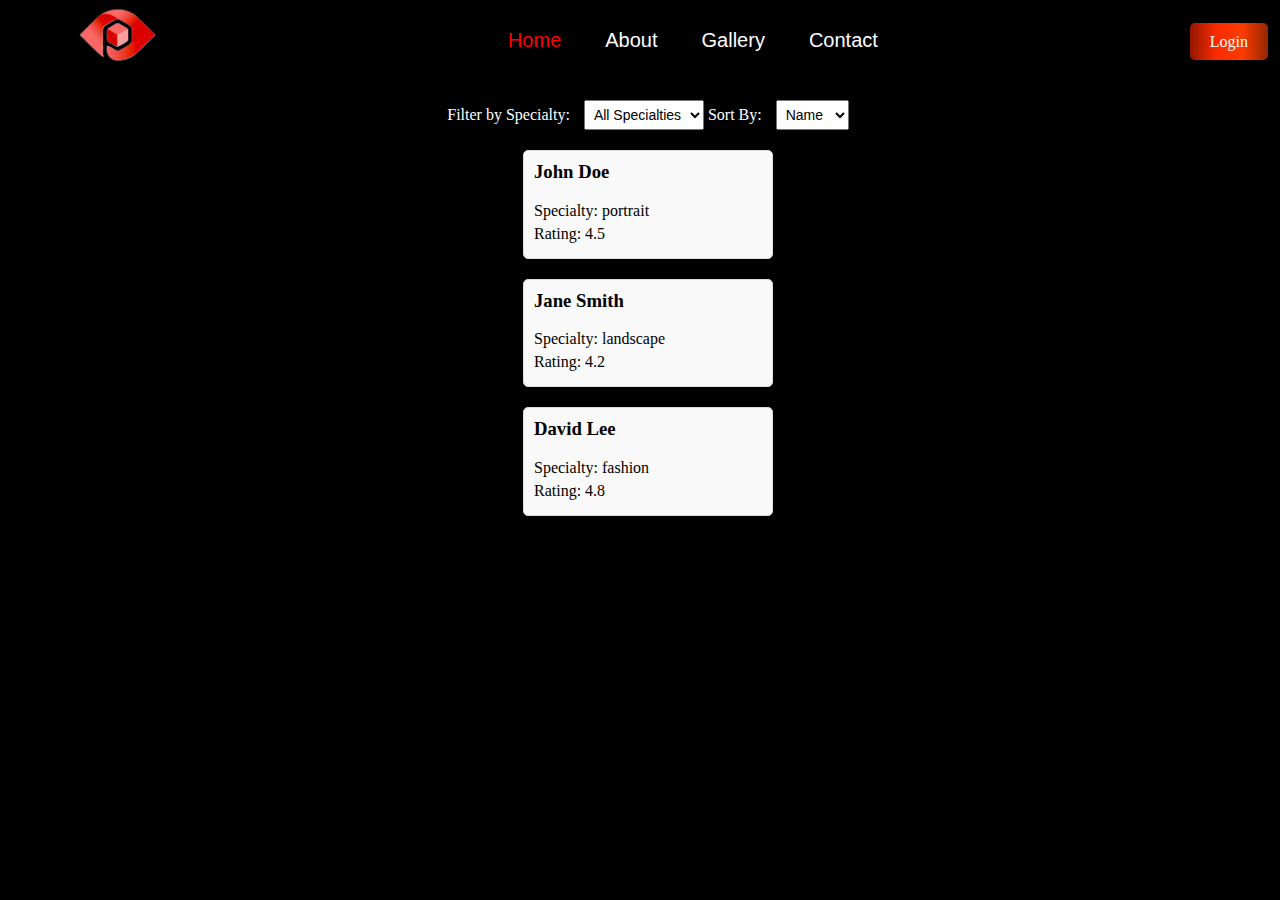
<file: picdits/hiringpage.html>
<!DOCTYPE html>
<html lang="en">
<head>
    <meta charset="UTF-8">
    <meta name="viewport" content="width=device-width, initial-scale=1.0">
    <title>Document</title>
</head>
<body>
    <!-- <header> -->
        <nav>
            <div class="logo">
                     <span><img src="Screenshot (17).png" alt=""></span>
            </div>
            <div class="menu">
                <a href="index.html">Home</a>
                <a href="#member"  >About</a>
                <a href="#">Gallery</a>
                <a href="#newsletter">Contact</a>
            </div>
            <div class="icon">
                <i class="fa fa-search"></i>
                <a href="signup.html">Login</a>
            </div>
        </nav>
    <!-- </header> -->
    <div class="filter-section">
        <label for="specialty-filter">Filter by Specialty:</label>
        <select id="specialty-filter">
          <option value="all">All Specialties</option>
          <option value="portrait">Portrait</option>
          <option value="landscape">Landscape</option>
          <option value="fashion">Fashion</option>
          <!-- Add more specialties as needed -->
        </select>
        
        <label for="sort-by">Sort By:</label>
        <select id="sort-by">
          <option value="name">Name</option>
          <option value="rating">Rating</option>
          <!-- Add more sorting options as needed -->
        </select>
      </div>
      
      <div class="photo-editors-list">
        <!-- Photo editors will be dynamically added here -->
      </div>

      <style>
        /* Add your CSS styles here */

/* CSS for filtering section */
body{
    width: 100%;
    height: auto;
    /* background:linear-gradient(rgba(0,0,0,0.8),rgba(0,0,0,0.8)), url(takashi-miyazaki-q2bHGRyJH64-unsplash\(1\).jpg); */
    background : black;
    /* background: #080808; */
    background-size: cover;
    place-items: center;

    /* background-attachment: fixed; */
    /* margin: 0;
    padding: 0; */
    
    
   
    
}

nav{
    width: 100%;
    height: 80px;
    /* background: #080808; */
    background: black;
    color: rgb(0, 0, 0);
    display: flex;
    justify-content: space-between;
    align-items: center;
    /* padding-left: 80px;
    padding-right: 80px;  */
    position: fixed;
    top: 0px;
    z-index: 1;
    /* border-bottom: 2px solid rgba(88, 88, 88, 0.2); */
   
}

.logo{
    font-family: sans-serif;
    font-size: 2.5em;
    


}
.logo img{
    width: 80px;
   
}
.logo span{
 color: red;
 padding: 0px 69px;
}
.menu a{
    text-decoration: none;
    color: rgb(255, 255, 255);
    padding: 10px 20px;
    font-family: sans-serif;
    font-size:20px ;
}
.menu a:first-child{
    color: red;
    
}
.menu a:hover{
    /* font-size: 23px; */
    color: rgb(255, 0, 0);
    /* box-shadow: 0px 0px 10px 5px rgb(255, 0, 0); */

}
.icon i{
    font-size: 20px;
    color: white;
}
.icon i:hover{
    font-size: 25px;
    color: rgb(255, 0, 0);
}
.icon a{
    text-decoration: none;
    background: -webkit-linear-gradient(left,#ff2a0092,#fb2a00,#ff3c00
    , #ff440092);    
    color: white;
    padding: 10px 20px;
    margin-left:30px ;
    margin-right: 20px;
    border-radius: 5px;
}
.icon a:hover{
    background: rgb(197, 3, 3);

}


.filter-section {
  margin-bottom: 20px;
  margin-top: 100px;
  color: white;
}

.filter-section label {
  margin-right: 10px;
}

.filter-section select {
  padding: 5px;
  font-size: 14px;
}

/* CSS for photo editors list */
.photo-editors-list {
  display: grid;
  grid-template-columns: repeat(auto-fill, minmax(250px, 1fr));
  gap: 20px;
}

.editor-item {
  border: 1px solid #ddd;
  padding: 10px;
  border-radius: 5px;
  background-color: #f9f9f9;
}

.editor-item h3 {
  margin-top: 0;
}

.editor-item p {
  margin: 5px 0;
}

      </style>



<script>

    // Sample data for photo editors
const photoEditors = [
  { name: "John Doe", specialty: "portrait", rating: 4.5 },
  { name: "Jane Smith", specialty: "landscape", rating: 4.2 },
  { name: "David Lee", specialty: "fashion", rating: 4.8 },
  // Add more photo editor data as needed
];

// Function to render photo editors list
function renderPhotoEditors(photoEditors) {
  const photoEditorsList = document.querySelector('.photo-editors-list');
  photoEditorsList.innerHTML = '';

  photoEditors.forEach(editor => {
    const editorItem = document.createElement('div');
    editorItem.classList.add('editor-item');
    editorItem.innerHTML = `
      <h3>${editor.name}</h3>
      <p>Specialty: ${editor.specialty}</p>
      <p>Rating: ${editor.rating}</p>
    `;
    photoEditorsList.appendChild(editorItem);
  });
}

// Initial rendering of photo editors list
renderPhotoEditors(photoEditors);

// Event listeners for filtering and sorting
document.getElementById('specialty-filter').addEventListener('change', function() {
  const specialty = this.value;
  const filteredEditors = specialty === 'all' ? photoEditors : photoEditors.filter(editor => editor.specialty === specialty);
  renderPhotoEditors(filteredEditors);
});

document.getElementById('sort-by').addEventListener('change', function() {
  const sortBy = this.value;
  let sortedEditors = [];
  if (sortBy === 'name') {
    sortedEditors = photoEditors.slice().sort((a, b) => a.name.localeCompare(b.name));
  } else if (sortBy === 'rating') {
    sortedEditors = photoEditors.slice().sort((a, b) => b.rating - a.rating);
  }
  renderPhotoEditors(sortedEditors);
});

</script>
</body>
</html>
</file>
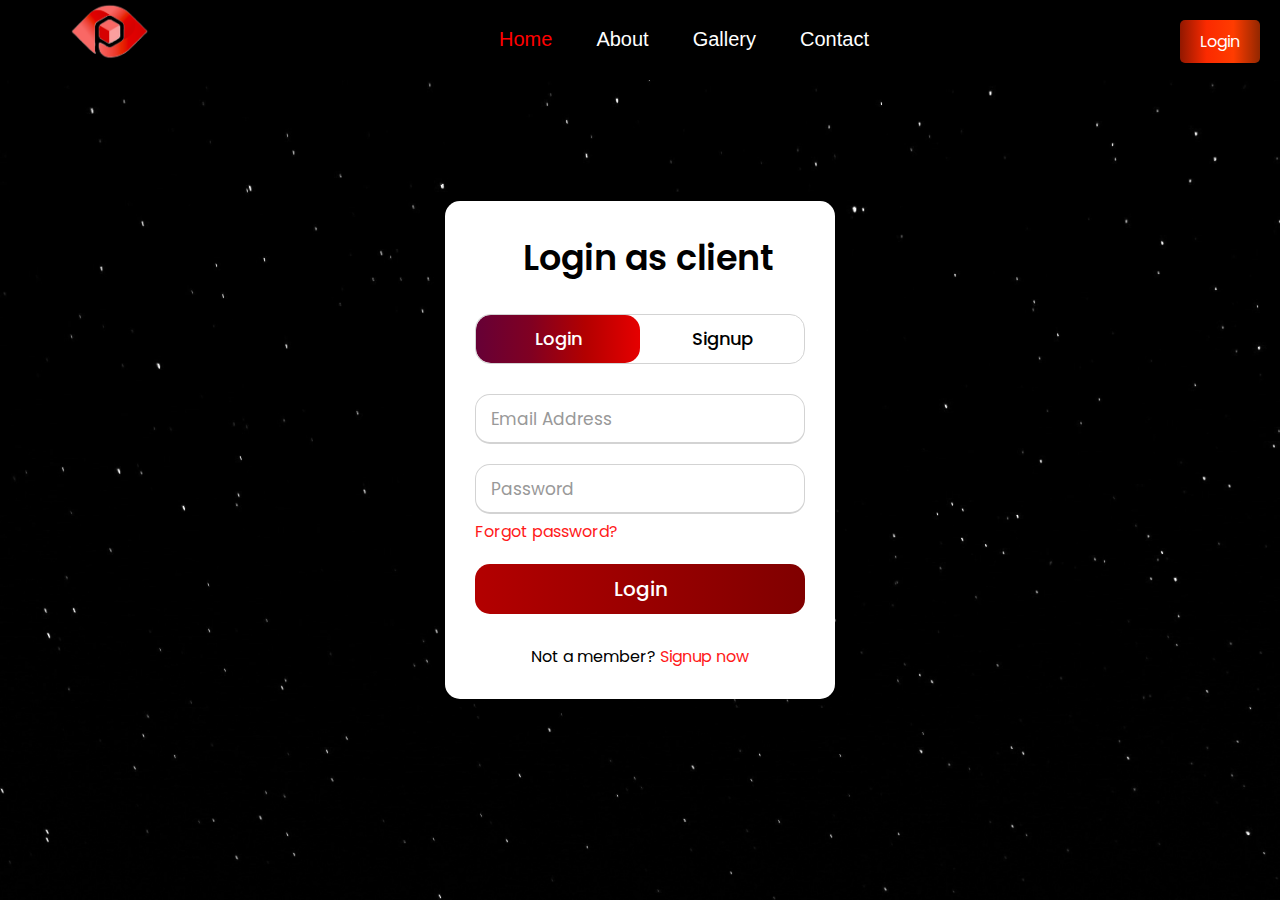
<file: picdits/signup.html>
<!DOCTYPE html>
<html lang="en">
<head>
    <meta charset="UTF-8">
    <meta name="viewport" content="width=device-width, initial-scale=1.0">
    <title>Document</title>
    <link rel="stylesheet" href="signup.css">
    
</head>
<body>
    <!-- <script src="signup.js"></script> -->

    <nav>
        <div class="logo">
                 <span><img src="Screenshot (17).png" alt=""></span>
        </div>
        <div class="menu">
            <a href="index.html">Home</a>
            <a href="about.html">About</a>
            <a href="#">Gallery</a>
            <a href="contact.html">Contact</a>
        </div>
        <div class="icon">
            <i class="fa fa-search"></i>
            <a href="#">Login</a>
        </div>
    </nav>

    <div class="wrapper">
        <div class="title-text">
          <div class="title login">Login as client</div>
          <div class="title signup">Signup as client</div>
        </div>
        <div class="form-container">
          <div class="slide-controls">
            <input type="radio" name="slide" id="login" checked>
            <input type="radio" name="slide" id="signup">
            <label for="login" class="slide login">Login</label>
            <label for="signup" class="slide signup">Signup</label>
            <div class="slider-tab"></div>
          </div>
          <div class="form-inner">
            <form action="#" class="login">
              <div class="field">
                <input type="text" placeholder="Email Address" required>
              </div>
              <div class="field">
                <input type="password" placeholder="Password" required>
              </div>
              <div class="pass-link"><a href="#">Forgot password?</a></div>
              <div class="field btn">
                <div class="btn-layer"></div>
                <input type="submit" value="Login">
              </div>
              <div class="signup-link">Not a member? <a href="">Signup now</a></div>
            </form>
            <form action="#" class="signup">
              <div class="field">
                <input type="text" placeholder="Email Address" required>
              </div>
              <div class="field">
                <input type="password" placeholder="Password" required>
              </div>
              <div class="field">
                <input type="password" placeholder="Confirm password" required>
              </div>
              <div class="field btn">
                <div class="btn-layer"></div>
                <input type="submit" value="Signup">
              </div>
            </form>
          </div>
        </div>
      </div>
    

      <script>
        const loginText = document.querySelector(".title-text .login");
const loginForm = document.querySelector("form.login");
const loginBtn = document.querySelector("label.login");
const signupBtn = document.querySelector("label.signup");
const signupLink = document.querySelector("form .signup-link a");
signupBtn.onclick = (()=>{
  loginForm.style.marginLeft = "-50%";
  loginText.style.marginLeft = "-50%";
});
loginBtn.onclick = (()=>{
  loginForm.style.marginLeft = "0%";
  loginText.style.marginLeft = "0%";
});
signupLink.onclick = (()=>{
  signupBtn.click();
  return false;
});

      </script>
</body>
</html>
</file>
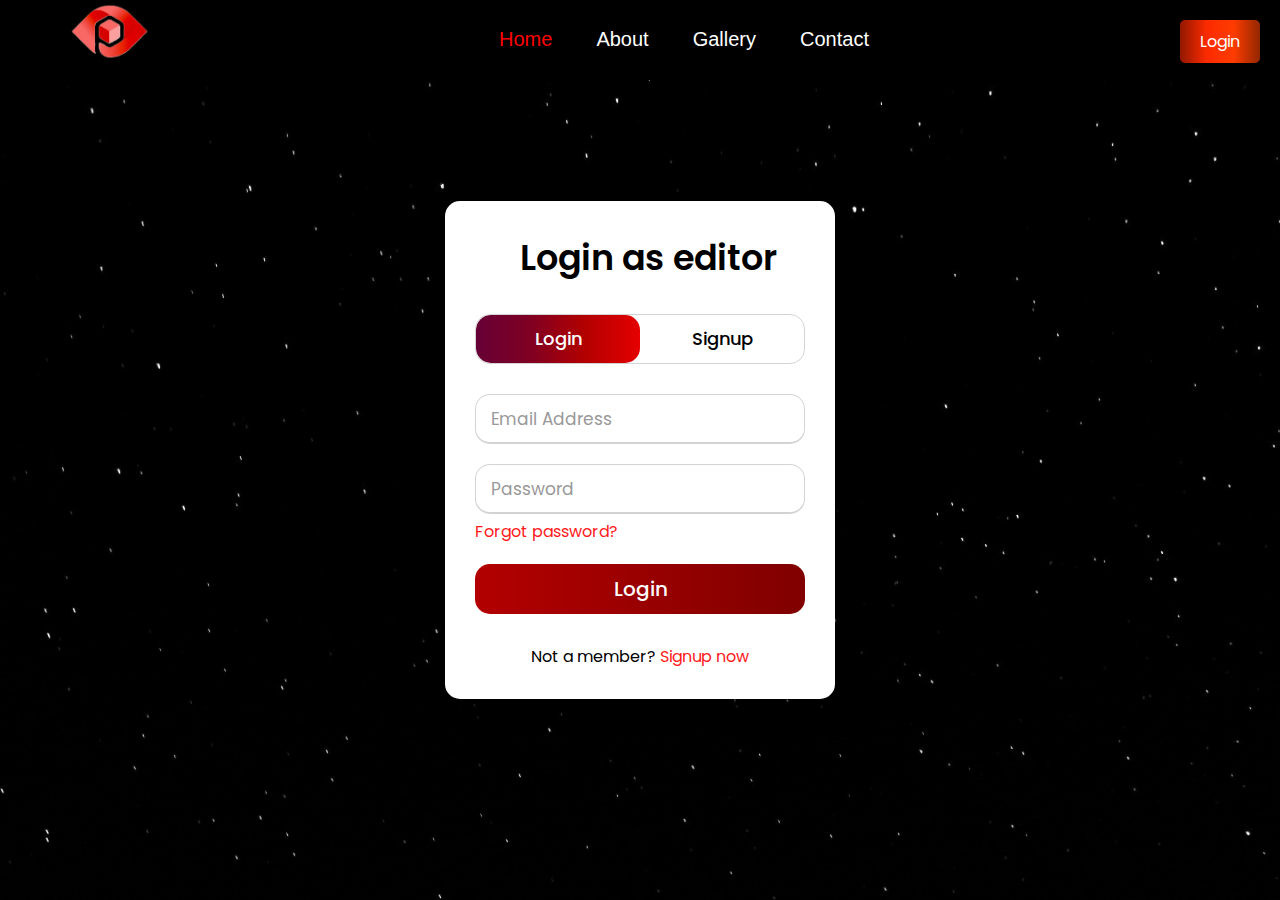
<file: picdits/signupfreelancer.html>
<!DOCTYPE html>
<html lang="en">
<head>
    <meta charset="UTF-8">
    <meta name="viewport" content="width=device-width, initial-scale=1.0">
    <title>Document</title>
    <link rel="stylesheet" href="signupfreelancer.css">
    
</head>
<body>
    <!-- <script src="signup.js"></script> -->

    <nav>
        <div class="logo">
                 <span><img src="Screenshot (17).png" alt=""></span>
        </div>
        <div class="menu">
            <a href="index.html">Home</a>
            <a href="#">About</a>
            <a href="#">Gallery</a>
            <a href="contact.html">Contact</a>
        </div>
        <div class="icon">
            <i class="fa fa-search"></i>
            <a href="#">Login</a>
        </div>
    </nav>

    <div class="wrapper">
        <div class="title-text">
          <div class="title login">Login as editor</div>
          <div class="title signup">Signup as editor</div>
        </div>
        <div class="form-container">
          <div class="slide-controls">
            <input type="radio" name="slide" id="login" checked>
            <input type="radio" name="slide" id="signup">
            <label for="login" class="slide login">Login</label>
            <label for="signup" class="slide signup">Signup</label>
            <div class="slider-tab"></div>
          </div>
          <div class="form-inner">
            <form action="#" class="login">
              <div class="field">
                <input type="text" placeholder="Email Address" required>
              </div>
              <div class="field">
                <input type="password" placeholder="Password" required>
              </div>
              <div class="pass-link"><a href="#">Forgot password?</a></div>
              <div class="field btn">
                <div class="btn-layer"></div>
                <input type="submit" value="Login">
              </div>
              <div class="signup-link">Not a member? <a href="">Signup now</a></div>
            </form>
            <form action="#" class="signup">
              <div class="field">
                <input type="text" placeholder="Email Address" required>
              </div>
              <div class="field">
                <input type="password" placeholder="Password" required>
              </div>
              <div class="field">
                <input type="password" placeholder="Confirm password" required>
              </div>
              <div class="field btn">
                <div class="btn-layer"></div>
                <input type="submit" value="Signup">
              </div>
            </form>
          </div>
        </div>
      </div>
    

      <script>
        const loginText = document.querySelector(".title-text .login");
const loginForm = document.querySelector("form.login");
const loginBtn = document.querySelector("label.login");
const signupBtn = document.querySelector("label.signup");
const signupLink = document.querySelector("form .signup-link a");
signupBtn.onclick = (()=>{
  loginForm.style.marginLeft = "-50%";
  loginText.style.marginLeft = "-50%";
});
loginBtn.onclick = (()=>{
  loginForm.style.marginLeft = "0%";
  loginText.style.marginLeft = "0%";
});
signupLink.onclick = (()=>{
  signupBtn.click();
  return false;
});

      </script>
</body>
</html>
</file>
<file: picdits/signup.css>
@import url('https://fonts.googleapis.com/css?family=Poppins:400,500,600,700&display=swap');
*{
  margin: 0;
  padding: 0;
  box-sizing: border-box;
  font-family: 'Poppins', sans-serif;
}
html,body{
  display: grid;
  height: 100%;
  width: 100%;
  place-items: center;
  background: url(philip-myrtorp-w7M4oUyQLDE-unsplash.jpg);
  background-size: cover;
  /* background: -webkit-linear-gradient(left, #003366,#004080,#0059b3
, #00d7e6); */
}
nav{
    width: 100%;
    height: 80px;
    /* background: #080808; */
    background: black;
    color: rgb(0, 0, 0);
    display: flex;
    justify-content: space-between;
    align-items: center;
    /* padding-left: 80px;
    padding-right: 80px;  */
    position: fixed;
    top: 0px;
    z-index: 1;
    /* border-bottom: 2px solid rgba(88, 88, 88, 0.2); */
   
}
.logo{
    font-family: sans-serif;
    font-size: 2.5em;
    


}
.logo img{
    width: 80px;
   
}
.logo span{
 color: red;
 padding: 0px 69px;
}
.menu a{
    text-decoration: none;
    color: rgb(255, 255, 255);
    padding: 10px 20px;
    font-family: sans-serif;
    font-size:20px ;
}
.menu a:first-child{
    color: red;
}
.menu a:hover{
    /* font-size: 23px; */
    color: rgb(255, 0, 0);
    /* box-shadow: 0px 0px 10px 5px rgb(255, 0, 0); */

}
.icon i{
    font-size: 20px;
    color: white;
}
.icon i:hover{
    font-size: 25px;
    color: rgb(255, 0, 0);
}
.icon a{
    text-decoration: none;
    background: -webkit-linear-gradient(left,#ff2a0092,#fb2a00,#ff3c00
    , #ff440092);        
    color: white;
    padding: 10px 20px;
    margin-left:30px ;
    margin-right: 20px;
    border-radius: 5px;
}
.h-text{
    color: white;
    max-width: 700px;
    position: absolute;
    top: 55%;
    left: 50%;
    transform: translate(-50%,-50%);
    text-align: center;
}
::selection{
  background: #1a75ff;
  color: #fff;
}
.wrapper{
  overflow: hidden;
  max-width: 390px;
  background: #fff;
  padding: 30px;
  border-radius: 15px;
  box-shadow: 0px 15px 20px rgba(0,0,0,0.1);
}
.wrapper .title-text{
  display: flex;
  width: 210%;
}
.wrapper .title{
  width: 50%;
  font-size: 35px;
  font-weight: 600;
  text-align: center;
  transition: all 0.6s cubic-bezier(0.68,-0.55,0.265,1.55);
}
.wrapper .slide-controls{
  position: relative;
  display: flex;
  height: 50px;
  width: 100%;
  overflow: hidden;
  margin: 30px 0 10px 0;
  justify-content: space-between;
  border: 1px solid lightgrey;
  border-radius: 15px;
}
.slide-controls .slide{
  height: 100%;
  width: 100%;
  color: #fff;
  font-size: 18px;
  font-weight: 500;
  text-align: center;
  line-height: 48px;
  cursor: pointer;
  z-index: 1;
  transition: all 0.6s ease;
}
.slide-controls label.signup{
  color: #000;
}
.slide-controls .slider-tab{
  position: absolute;
  height: 100%;
  width: 50%;
  left: 0;
  z-index: 0;
  border-radius: 15px;
  background: -webkit-linear-gradient(left,#660036,#800022,#b30000
, #e60000);
  transition: all 0.6s cubic-bezier(0.68,-0.55,0.265,1.55);
}
input[type="radio"]{
  display: none;
}
#signup:checked ~ .slider-tab{
  left: 50%;
}
#signup:checked ~ label.signup{
  color: #fff;
  cursor: default;
  user-select: none;
}
#signup:checked ~ label.login{
  color: #000;
}
#login:checked ~ label.signup{
  color: #000;
}
#login:checked ~ label.login{
  cursor: default;
  user-select: none;
}
.wrapper .form-container{
  width: 100%;
  overflow: hidden;
}
.form-container .form-inner{
  display: flex;
  width: 200%;
}
.form-container .form-inner form{
  width: 50%;
  transition: all 0.6s cubic-bezier(0.68,-0.55,0.265,1.55);
}
.form-inner form .field{
  height: 50px;
  width: 100%;
  margin-top: 20px;
}
.form-inner form .field input{
  height: 100%;
  width: 100%;
  outline: none;
  padding-left: 15px;
  border-radius: 15px;
  border: 1px solid lightgrey;
  border-bottom-width: 2px;
  font-size: 17px;
  transition: all 0.3s ease;
}
.form-inner form .field input:focus{
  border-color: #ff1a1a;
  /* box-shadow: inset 0 0 3px #fb6aae; */
}
.form-inner form .field input::placeholder{
  color: #999;
  transition: all 0.3s ease;
}
form .field input:focus::placeholder{
  color: #ff1a1a;
}
.form-inner form .pass-link{
  margin-top: 5px;
}
.form-inner form .signup-link{
  text-align: center;
  margin-top: 30px;
}
.form-inner form .pass-link a,
.form-inner form .signup-link a{
  color: #ff1a1a;
  text-decoration: none;
}
.form-inner form .pass-link a:hover,
.form-inner form .signup-link a:hover{
  text-decoration: underline;
}
form .btn{
  height: 50px;
  width: 100%;
  border-radius: 15px;
  position: relative;
  overflow: hidden;
}
form .btn .btn-layer{
  height: 100%;
  width: 300%;
  position: absolute;
  left: -100%;
  background: -webkit-linear-gradient(right,#660000,#800000,#b30000
, #e60000);
  border-radius: 15px;
  transition: all 0.4s ease;;
}
form .btn:hover .btn-layer{
  left: 0;
}
form .btn input[type="submit"]{
  height: 100%;
  width: 100%;
  z-index: 1;
  position: relative;
  background: none;
  border: none;
  color: #fff;
  padding-left: 0;
  border-radius: 15px;
  font-size: 20px;
  font-weight: 500;
  cursor: pointer;
}
</file>
<file: picdits/signupfreelancer.css>
@import url('https://fonts.googleapis.com/css?family=Poppins:400,500,600,700&display=swap');
*{
  margin: 0;
  padding: 0;
  box-sizing: border-box;
  font-family: 'Poppins', sans-serif;
}
html,body{
  display: grid;
  height: 100%;
  width: 100%;
  place-items: center;
    background: url(philip-myrtorp-w7M4oUyQLDE-unsplash.jpg);
  background-size: cover;
  /* background: -webkit-linear-gradient(left, #003366,#004080,#0059b3
, #00d7e6); */
}
nav{
    width: 100%;
    height: 80px;
    /* background: #080808; */
    background: black;
    color: rgb(0, 0, 0);
    display: flex;
    justify-content: space-between;
    align-items: center;
    /* padding-left: 80px;
    padding-right: 80px;  */
    position: fixed;
    top: 0px;
    z-index: 1;
    /* border-bottom: 2px solid rgba(88, 88, 88, 0.2); */
   
}
.logo{
    font-family: sans-serif;
    font-size: 2.5em;
    


}
.logo img{
    width: 80px;
   
}
.logo span{
 color: red;
 padding: 0px 69px;
}
.menu a{
    text-decoration: none;
    color: rgb(255, 255, 255);
    padding: 10px 20px;
    font-family: sans-serif;
    font-size:20px ;
}
.menu a:first-child{
    color: red;
}
.menu a:hover{
    /* font-size: 23px; */
    color: rgb(255, 0, 0);
    /* box-shadow: 0px 0px 10px 5px rgb(255, 0, 0); */

}
.icon i{
    font-size: 20px;
    color: white;
}
.icon i:hover{
    font-size: 25px;
    color: rgb(255, 0, 0);
}
.icon a{
    text-decoration: none;
    background: -webkit-linear-gradient(left,#ff2a0092,#fb2a00,#ff3c00
    , #ff440092);        color: white;
    padding: 10px 20px;
    margin-left:30px ;
    margin-right: 20px;
    border-radius: 5px;
}
.h-text{
    color: white;
    max-width: 700px;
    position: absolute;
    top: 55%;
    left: 50%;
    transform: translate(-50%,-50%);
    text-align: center;
}
::selection{
  background: #1a75ff;
  color: #fff;
}
.wrapper{
  overflow: hidden;
  max-width: 390px;
  background: #fff;
  padding: 30px;
  border-radius: 15px;
  box-shadow: 0px 15px 20px rgba(0,0,0,0.1);
}
.wrapper .title-text{
  display: flex;
  width: 210%;
}
.wrapper .title{
  width: 50%;
  font-size: 35px;
  font-weight: 600;
  text-align: center;
  transition: all 0.6s cubic-bezier(0.68,-0.55,0.265,1.55);
}
.wrapper .slide-controls{
  position: relative;
  display: flex;
  height: 50px;
  width: 100%;
  overflow: hidden;
  margin: 30px 0 10px 0;
  justify-content: space-between;
  border: 1px solid lightgrey;
  border-radius: 15px;
}
.slide-controls .slide{
  height: 100%;
  width: 100%;
  color: #fff;
  font-size: 18px;
  font-weight: 500;
  text-align: center;
  line-height: 48px;
  cursor: pointer;
  z-index: 1;
  transition: all 0.6s ease;
}
.slide-controls label.signup{
  color: #000;
}
.slide-controls .slider-tab{
  position: absolute;
  height: 100%;
  width: 50%;
  left: 0;
  z-index: 0;
  border-radius: 15px;
  background: -webkit-linear-gradient(left,#660036,#800022,#b30000
, #e60000);
  transition: all 0.6s cubic-bezier(0.68,-0.55,0.265,1.55);
}
input[type="radio"]{
  display: none;
}
#signup:checked ~ .slider-tab{
  left: 50%;
}
#signup:checked ~ label.signup{
  color: #fff;
  cursor: default;
  user-select: none;
}
#signup:checked ~ label.login{
  color: #000;
}
#login:checked ~ label.signup{
  color: #000;
}
#login:checked ~ label.login{
  cursor: default;
  user-select: none;
}
.wrapper .form-container{
  width: 100%;
  overflow: hidden;
}
.form-container .form-inner{
  display: flex;
  width: 200%;
}
.form-container .form-inner form{
  width: 50%;
  transition: all 0.6s cubic-bezier(0.68,-0.55,0.265,1.55);
}
.form-inner form .field{
  height: 50px;
  width: 100%;
  margin-top: 20px;
}
.form-inner form .field input{
  height: 100%;
  width: 100%;
  outline: none;
  padding-left: 15px;
  border-radius: 15px;
  border: 1px solid lightgrey;
  border-bottom-width: 2px;
  font-size: 17px;
  transition: all 0.3s ease;
}
.form-inner form .field input:focus{
  border-color: #ff1a1a;
  /* box-shadow: inset 0 0 3px #fb6aae; */
}
.form-inner form .field input::placeholder{
  color: #999;
  transition: all 0.3s ease;
}
form .field input:focus::placeholder{
  color: #ff1a1a;
}
.form-inner form .pass-link{
  margin-top: 5px;
}
.form-inner form .signup-link{
  text-align: center;
  margin-top: 30px;
}
.form-inner form .pass-link a,
.form-inner form .signup-link a{
  color: #ff1a1a;
  text-decoration: none;
}
.form-inner form .pass-link a:hover,
.form-inner form .signup-link a:hover{
  text-decoration: underline;
}
form .btn{
  height: 50px;
  width: 100%;
  border-radius: 15px;
  position: relative;
  overflow: hidden;
}
form .btn .btn-layer{
  height: 100%;
  width: 300%;
  position: absolute;
  left: -100%;
  background: -webkit-linear-gradient(right,#660000,#800000,#b30000
, #e60000);
  border-radius: 15px;
  transition: all 0.4s ease;;
}
form .btn:hover .btn-layer{
  left: 0;
}
form .btn input[type="submit"]{
  height: 100%;
  width: 100%;
  z-index: 1;
  position: relative;
  background: none;
  border: none;
  color: #fff;
  padding-left: 0;
  border-radius: 15px;
  font-size: 20px;
  font-weight: 500;
  cursor: pointer;
}
</file>
